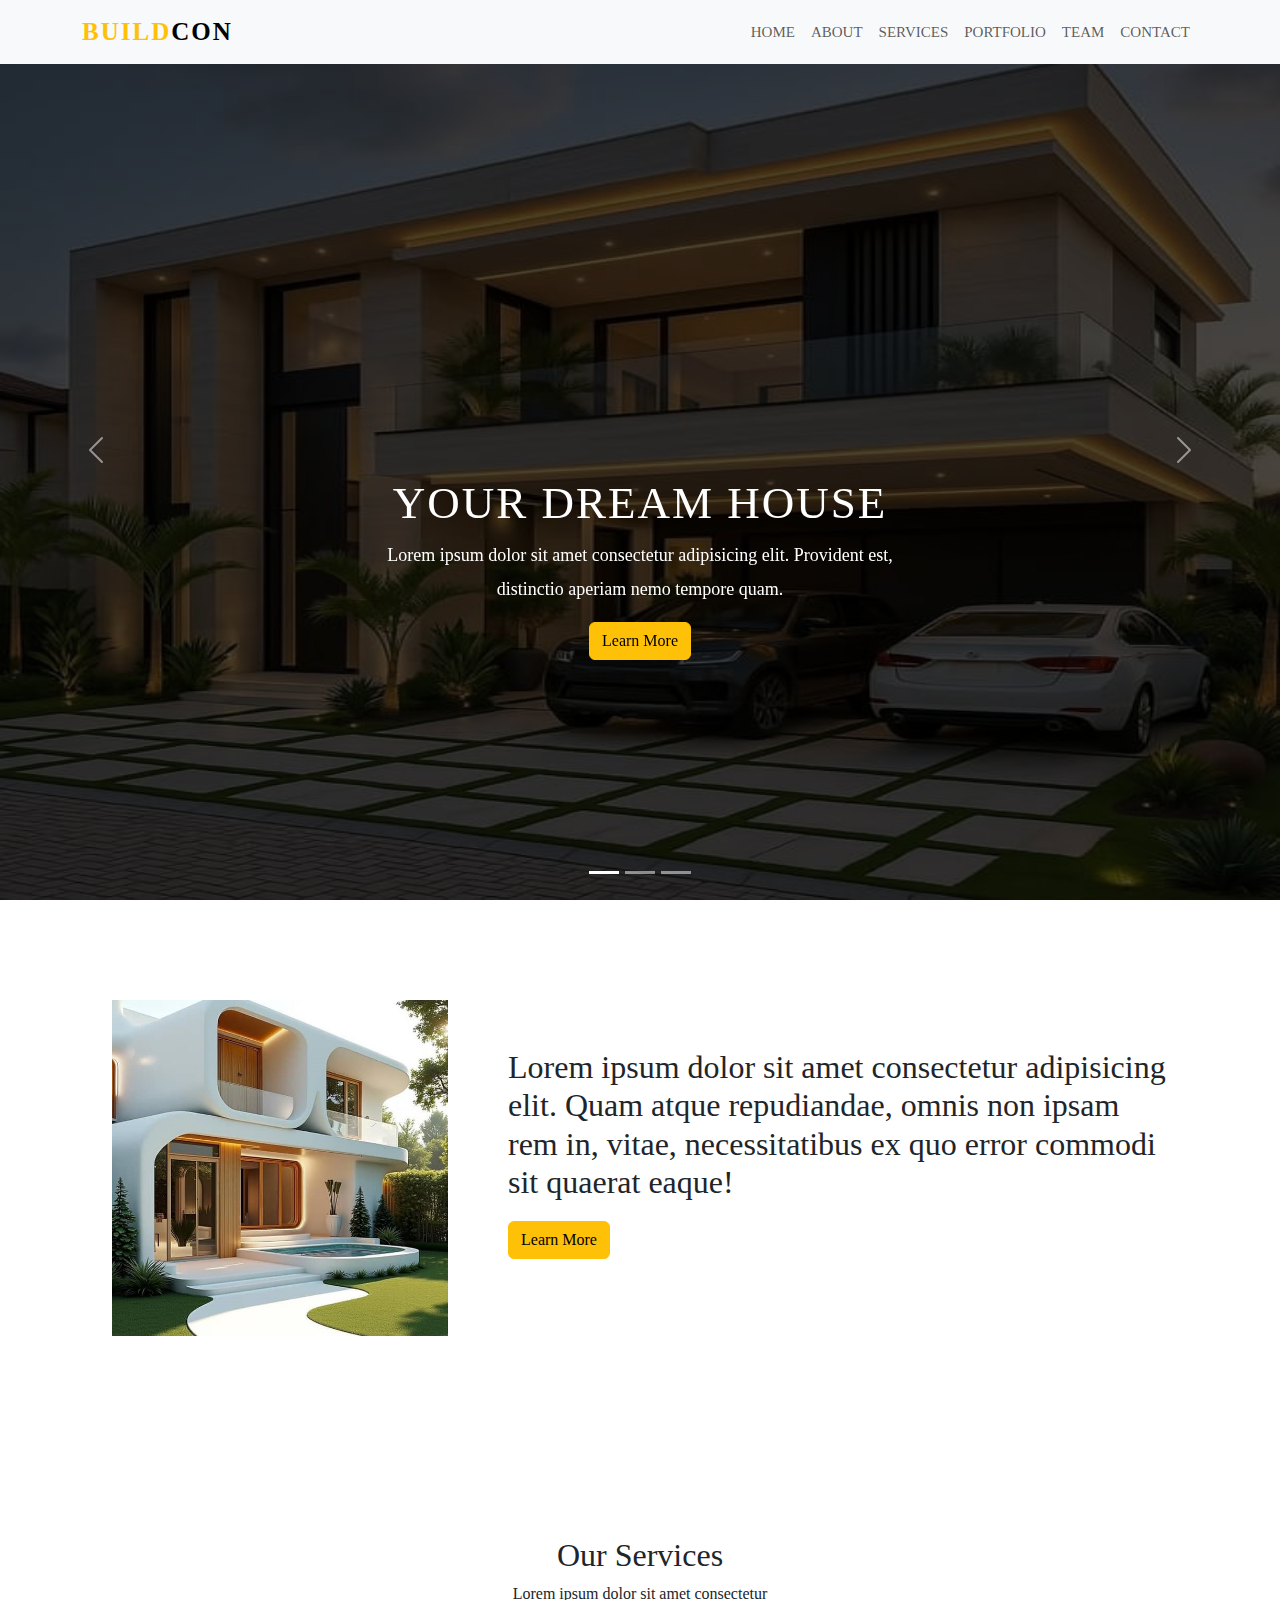
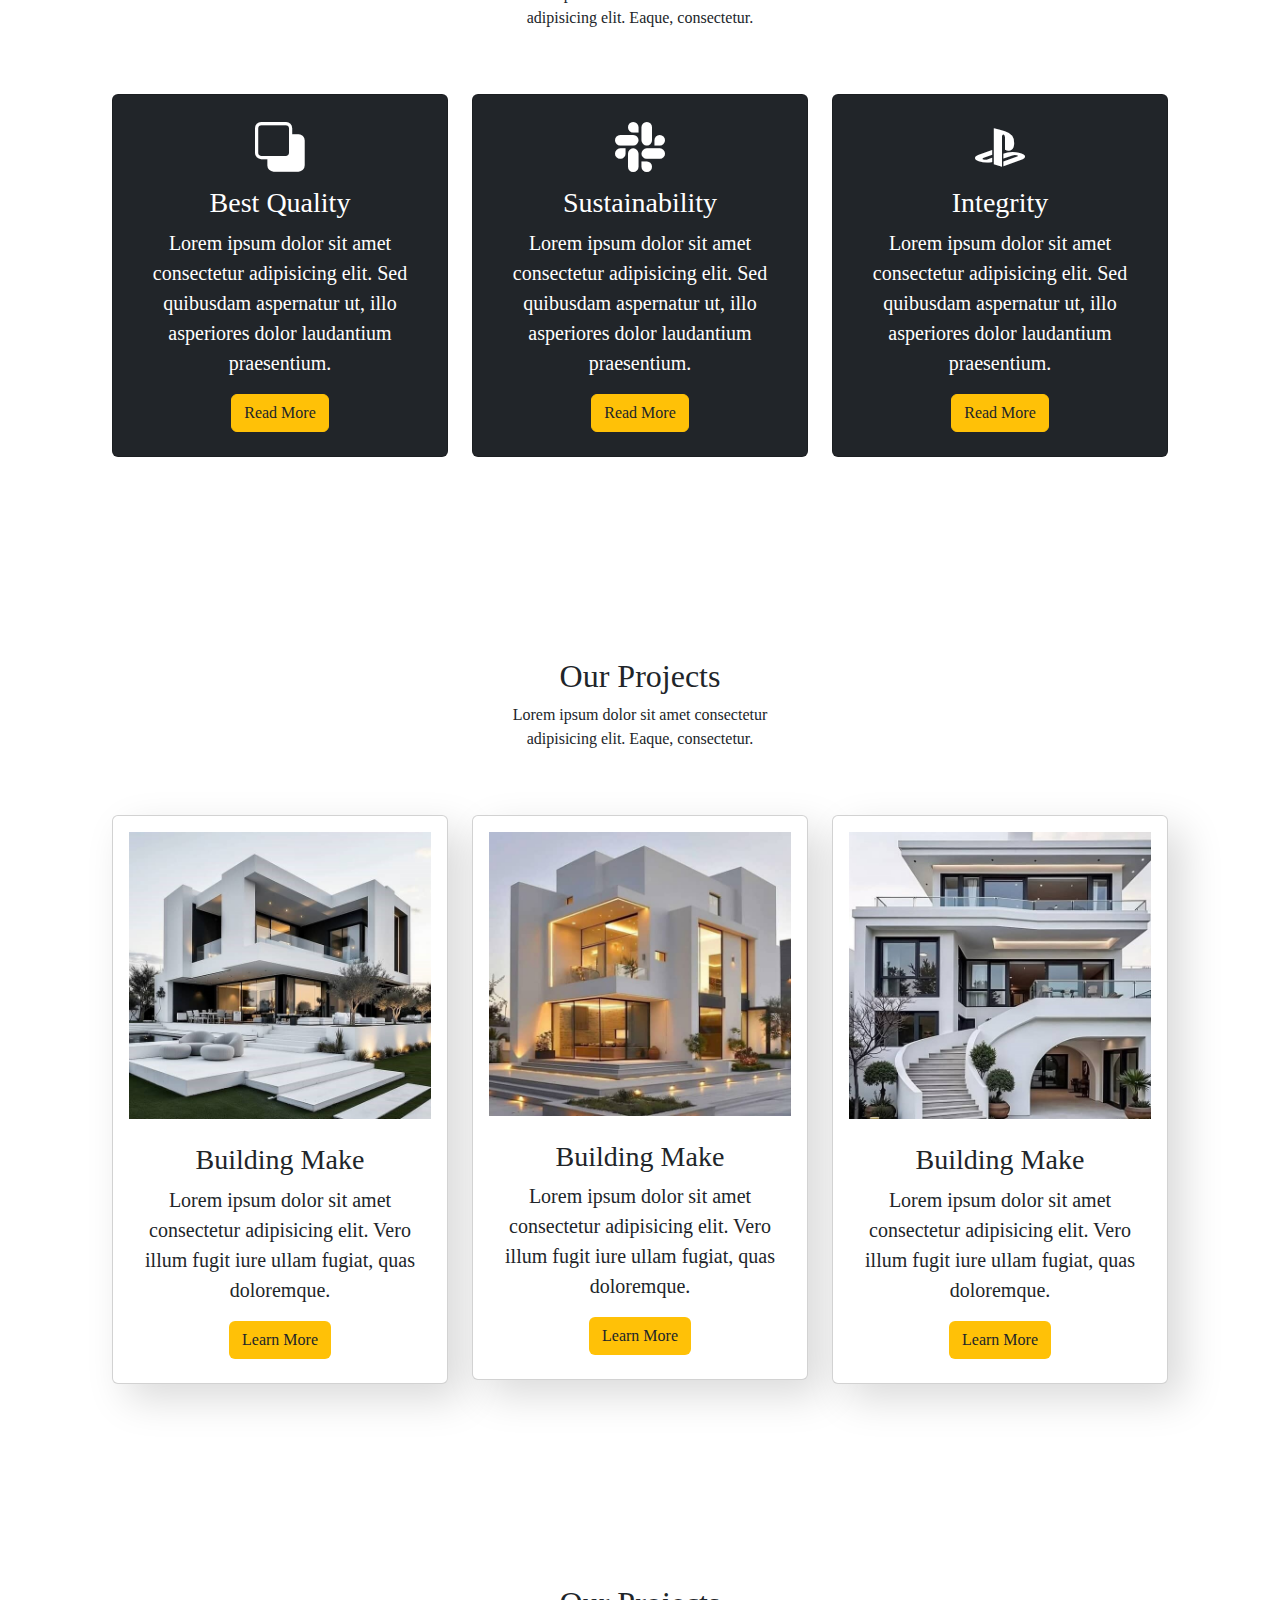
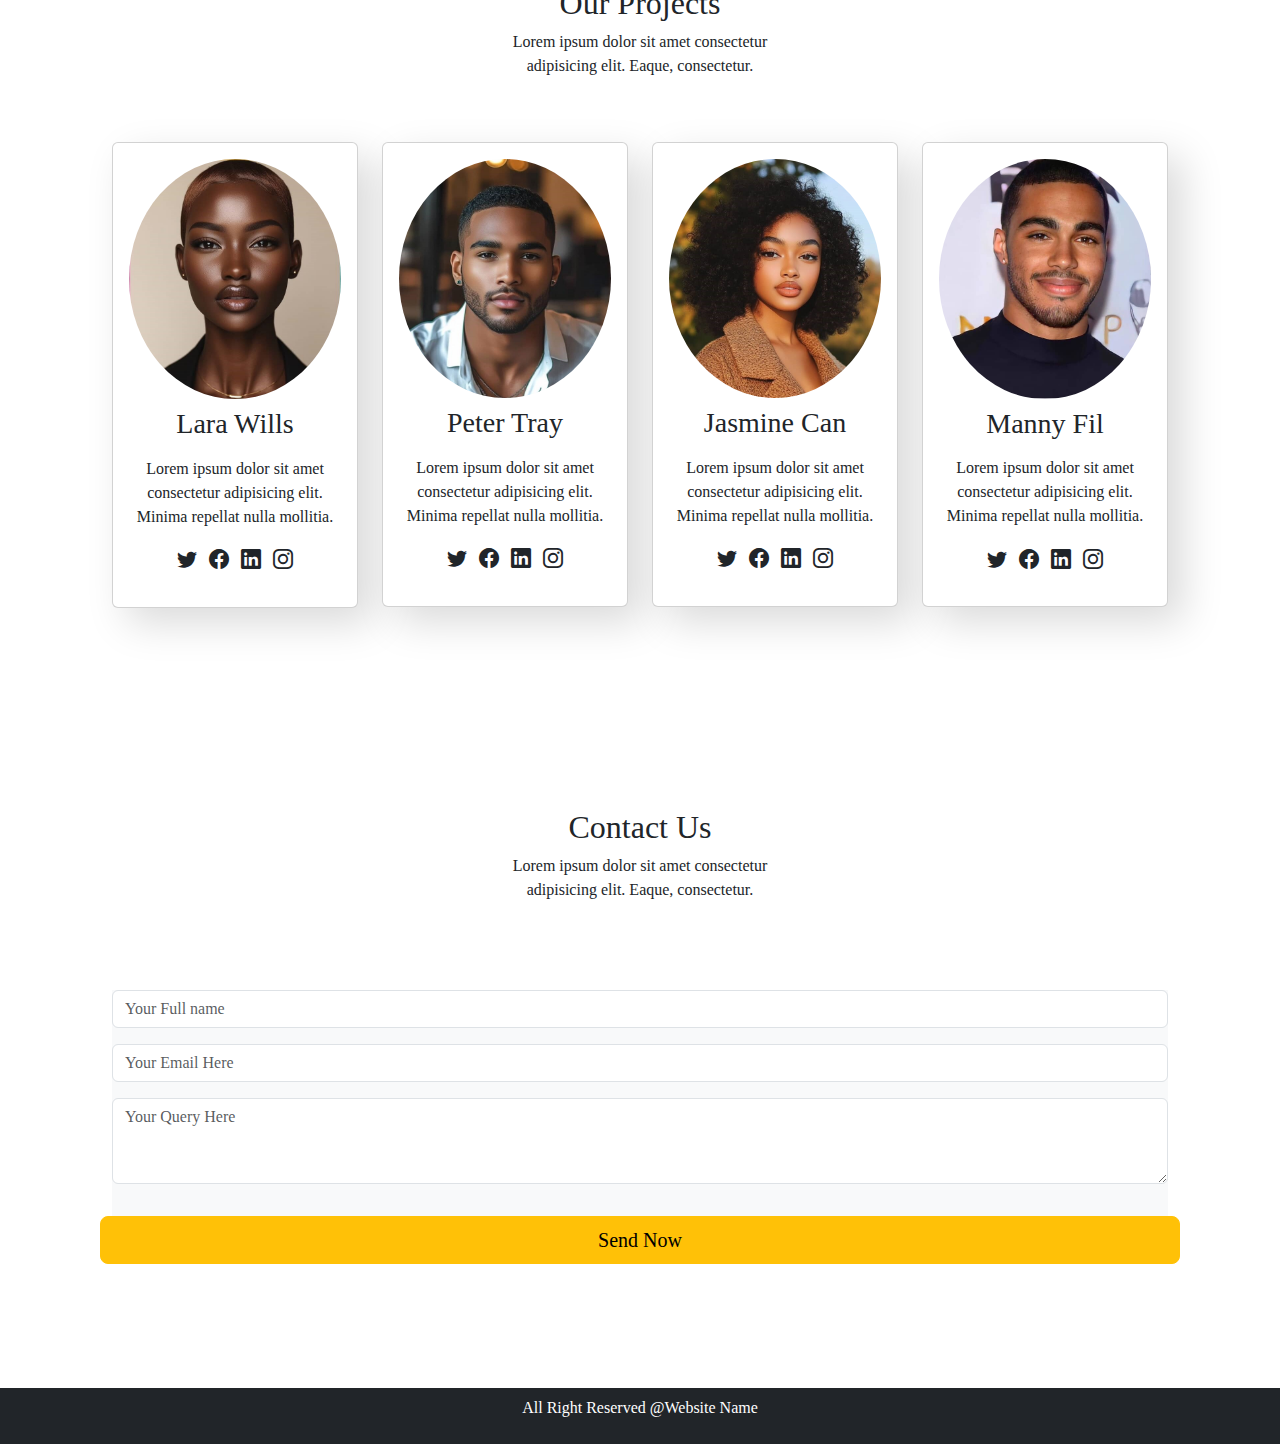
<file: Landing Page (Bootstrap 5)/index.html>
<!DOCTYPE html>
<html lang="en">

<head>
    <meta charset="UTF-8">
    <meta http-equiv="X-UA-Compatible" content="IE=edge">
    <meta name="viewport" content="width=device-width, initial-scale=1.0">
    <meta name="google-site-verification" content="3t9Nraxy8hgNpN5LmIPt0MOgnQA8vLtnd3qkjeCvx54" />
    <title>Bootstrap 5 Project</title>
    <link rel="stylesheet" href="https://cdn.jsdelivr.net/npm/bootstrap-icons@1.13.1/font/bootstrap-icons.min.css">
    <link href="https://cdn.jsdelivr.net/npm/bootstrap@5.1.3/dist/css/bootstrap.min.css" rel="stylesheet">
    <link rel="stylesheet" href="style.css">
</head>

<body>

    <nav class="navbar navbar-expand-lg navbar-light bg-light fixed-top">
        <div class="container">
            <a class="navbar-brand" href="#"><span class="text-warning">Build</span>Con</a>
            <button class="navbar-toggler" type="button" data-bs-toggle="collapse"
                data-bs-target="#navbarSupportedContent" aria-controls="navbarSupportedContent" aria-expanded="false"
                aria-label="Toggle navigation">
                <span class="navbar-toggler-icon"></span>
            </button>
            <div class="collapse navbar-collapse" id="navbarSupportedContent">
                <ul class="navbar-nav ms-auto mb-2 mb-lg-0">
                    <li class="nav-item">
                        <a class="nav-link" href="#home">Home</a>
                    </li>
                    <li class="nav-item">
                        <a class="nav-link" href="#about">About</a>
                    </li>
                    <li class="nav-item">
                        <a class="nav-link" href="#services">Services</a>
                    </li>
                    <li class="nav-item">
                        <a class="nav-link" href="#portfolio">Portfolio</a>
                    </li>
                    <li class="nav-item">
                        <a class="nav-link" href="#team">Team</a>
                    </li>
                    <li class="nav-item">
                        <a class="nav-link" href="#contact">Contact</a>
                    </li>

                </ul>

            </div>
        </div>
    </nav>


    <div id="carouselExampleCaptions" class="carousel slide">
        <div class="carousel-indicators">
            <button type="button" data-bs-target="#carouselExampleCaptions" data-bs-slide-to="0" class="active"
                aria-current="true" aria-label="Slide 1"></button>
            <button type="button" data-bs-target="#carouselExampleCaptions" data-bs-slide-to="1"
                aria-label="Slide 2"></button>
            <button type="button" data-bs-target="#carouselExampleCaptions" data-bs-slide-to="2"
                aria-label="Slide 3"></button>
        </div>
        <div class="carousel-inner">
            <div class="carousel-item active">
                <img src="img/home-1.jpg" class="d-block w-100" alt="...">
                <div class="carousel-caption">
                    <h5>Your Dream House</h5>
                    <p>Lorem ipsum dolor sit amet consectetur adipisicing elit. Provident est, distinctio aperiam nemo
                        tempore quam.</p>
                    <p><a href="#" class="btn btn-warning mt-3">Learn More</a></p>
                </div>
            </div>
            <div class="carousel-item">
                <img src="img/home-2.jpg" class="d-block w-100" alt="...">
                <div class="carousel-caption">
                    <h5>Always Dedicated</h5>
                    <p>Lorem ipsum dolor sit amet consectetur adipisicing elit. Provident est, distinctio aperiam nemo
                        tempore quam.</p>
                    <p><a href="#" class="btn btn-warning mt-3">Learn More</a></p>
                </div>
            </div>
            <div class="carousel-item">
                <img src="img/home-3.jpg" class="d-block w-100" alt="...">
                <div class="carousel-caption">
                    <h5>True Construction</h5>
                    <p>Lorem ipsum dolor sit amet consectetur adipisicing elit. Provident est, distinctio aperiam nemo
                        tempore quam.</p>
                    <p><a href="#" class="btn btn-warning mt-3">Learn More</a></p>
                </div>
            </div>
        </div>
        <button class="carousel-control-prev" type="button" data-bs-target="#carouselExampleCaptions"
            data-bs-slide="prev">
            <span class="carousel-control-prev-icon" aria-hidden="true"></span>
            <span class="visually-hidden">Previous</span>
        </button>
        <button class="carousel-control-next" type="button" data-bs-target="#carouselExampleCaptions"
            data-bs-slide="next">
            <span class="carousel-control-next-icon" aria-hidden="true"></span>
            <span class="visually-hidden">Next</span>
        </button>
    </div>

    <!-- about section -->

    <section id="about" class="about section-padding">
        <div class="container">
            <div class="row">
                <div class="col-lg-4 col-md-12 col-12">
                    <div class="about-img">
                        <img src="img/about.jpg" alt="" class="img-fluid">
                    </div>
                </div>
                <div class="col-lg-8 col-md-12 col-12 ps-lg-5 mt-md-5">
                    <div class="about-text">
                        <h2>Lorem ipsum dolor sit amet consectetur adipisicing elit. Quam atque repudiandae, omnis non
                            ipsam rem in, vitae, necessitatibus ex quo error commodi sit quaerat eaque!</p>
                            <a href="#" class="btn btn-warning">Learn More</a>
                    </div>
                </div>
            </div>
        </div>
    </section>

    <!-- services section -->

    <section id="services" class="services section-padding">
        <div class="container">
            <div class="row">
                <div class="col-md-12">
                    <div class="section-header text-center pb-5">
                        <h2>Our Services</h2>
                        <p>Lorem ipsum dolor sit amet consectetur <br>adipisicing elit. Eaque, consectetur.</p>
                    </div>
                </div>
            </div>

            <div class="row">
                <div class="col-12 col-md-12 col-lg-4">
                    <div class="card text-white text-center bg-dark pb-2">
                        <div class="card-body">
                            <i class="bi bi-subtract"></i>
                            <h3 class="card-title">Best Quality</h3>
                            <p class="lead">Lorem ipsum dolor sit amet consectetur adipisicing elit. Sed quibusdam
                                aspernatur ut, illo asperiores dolor laudantium praesentium.</p>
                            <button class="btn btn-warning text-dark">Read More</button>
                        </div>
                    </div>
                </div>
                <div class="col-12 col-md-12 col-lg-4">
                    <div class="card text-white text-center bg-dark pb-2">
                        <div class="card-body">
                            <i class="bi bi-slack"></i>
                            <h3 class="card-title">Sustainability</h3>
                            <p class="lead">Lorem ipsum dolor sit amet consectetur adipisicing elit. Sed quibusdam
                                aspernatur ut, illo asperiores dolor laudantium praesentium.</p>
                            <button class="btn btn-warning text-dark">Read More</button>
                        </div>
                    </div>
                </div>
                <div class="col-12 col-md-12 col-lg-4">
                    <div class="card text-white text-center bg-dark pb-2">
                        <div class="card-body">
                            <i class="bi bi-playstation"></i>
                            <h3 class="card-title">Integrity</h3>
                            <p class="lead">Lorem ipsum dolor sit amet consectetur adipisicing elit. Sed quibusdam
                                aspernatur ut, illo asperiores dolor laudantium praesentium.</p>
                            <button class="btn btn-warning text-dark">Read More</button>
                        </div>
                    </div>
                </div>
            </div>
        </div>
    </section>

    <!-- portfolio section -->

    <section id="portfolio" class="portfolio section-padding">
        <div class="container">
            <div class="row">
                <div class="col-md-12">
                    <div class="section-header text-center pb-5">
                        <h2>Our Projects</h2>
                        <p>Lorem ipsum dolor sit amet consectetur <br>adipisicing elit. Eaque, consectetur.</p>
                    </div>
                </div>
            </div>

            <div class="row">
                <div class="col-12 col-md-12 col-lg-4">
                    <div class="card text-center bg-white pb-2">
                        <div class="card-body text-dark">
                            <div class="img-area mb-4">
                                <img src="img/project-1.jpg" alt="" class="img-fluid">
                            </div>
                            <h3 class="card-title">Building Make</h3>
                            <p class="lead">Lorem ipsum dolor sit amet consectetur adipisicing elit. Vero illum fugit
                                iure ullam fugiat, quas doloremque.</p>
                            <button class="btn bg-warning text-dark">Learn More</button>
                        </div>
                    </div>
                </div>
                <div class="col-12 col-md-12 col-lg-4">
                    <div class="card text-center bg-white pb-2">
                        <div class="card-body text-dark">
                            <div class="img-area mb-4">
                                <img src="img/project-2.jpg" alt="" class="img-fluid">
                            </div>
                            <h3 class="card-title">Building Make</h3>
                            <p class="lead">Lorem ipsum dolor sit amet consectetur adipisicing elit. Vero illum fugit
                                iure ullam fugiat, quas doloremque.</p>
                            <button class="btn bg-warning text-dark">Learn More</button>
                        </div>
                    </div>
                </div>
                <div class="col-12 col-md-12 col-lg-4">
                    <div class="card text-center bg-white pb-2">
                        <div class="card-body text-dark">
                            <div class="img-area mb-4">
                                <img src="img/project-3.jpg" alt="" class="img-fluid">
                            </div>
                            <h3 class="card-title">Building Make</h3>
                            <p class="lead">Lorem ipsum dolor sit amet consectetur adipisicing elit. Vero illum fugit
                                iure ullam fugiat, quas doloremque.</p>
                            <button class="btn bg-warning text-dark">Learn More</button>
                        </div>
                    </div>
                </div>
            </div>
        </div>
    </section>

    <!-- team section -->

    <section id="team" class="team section-padding">
        <div class="container">
            <div class="row">
                <div class="col-md-12">
                    <div class="section-header text-center pb-5">
                        <h2>Our Projects</h2>
                        <p>Lorem ipsum dolor sit amet consectetur <br>adipisicing elit. Eaque, consectetur.</p>
                    </div>
                </div>
            </div>
            <div class="row">
                <div class="col-12 col-md-6 col-lg-3">
                    <div class="card text-center">
                        <div class="card-body">
                            <img src="img/Team-1.jpg" alt="" class="img-fluid rounded-circle">
                            <h3 class="card-title py-2">Lara Wills</h3>
                            <p class="card-text">Lorem ipsum dolor sit amet consectetur adipisicing elit. Minima
                                repellat nulla mollitia.</p>

                            <p class="socials">
                                <i class="bi bi-twitter text-dark mx-1"></i>
                                <i class="bi bi-facebook text-dark mx-1"></i>
                                <i class="bi bi-linkedin text-dark mx-1"></i>
                                <i class="bi bi-instagram text-dark mx-1"></i>
                            </p>
                        </div>
                    </div>
                </div>
                <div class="col-12 col-md-6 col-lg-3">
                    <div class="card text-center">
                        <div class="card-body">
                            <img src="img/Team-2.jpg" alt="" class="img-fluid rounded-circle">
                            <h3 class="card-title py-2">Peter Tray</h3>
                            <p class="card-text">Lorem ipsum dolor sit amet consectetur adipisicing elit. Minima
                                repellat nulla mollitia.</p>

                            <p class="socials">
                                <i class="bi bi-twitter text-dark mx-1"></i>
                                <i class="bi bi-facebook text-dark mx-1"></i>
                                <i class="bi bi-linkedin text-dark mx-1"></i>
                                <i class="bi bi-instagram text-dark mx-1"></i>
                            </p>
                        </div>
                    </div>
                </div>
                <div class="col-12 col-md-6 col-lg-3">
                    <div class="card text-center">
                        <div class="card-body">
                            <img src="img/Team-3.jpg" alt="" class="img-fluid rounded-circle">
                            <h3 class="card-title py-2">Jasmine Can</h3>
                            <p class="card-text">Lorem ipsum dolor sit amet consectetur adipisicing elit. Minima
                                repellat nulla mollitia.</p>

                            <p class="socials">
                                <i class="bi bi-twitter text-dark mx-1"></i>
                                <i class="bi bi-facebook text-dark mx-1"></i>
                                <i class="bi bi-linkedin text-dark mx-1"></i>
                                <i class="bi bi-instagram text-dark mx-1"></i>
                            </p>
                        </div>
                    </div>
                </div>
                <div class="col-12 col-md-6 col-lg-3">
                    <div class="card text-center">
                        <div class="card-body">
                            <img src="img/Team-4.jpg" alt="" class="img-fluid rounded-circle">
                            <h3 class="card-title py-2">Manny Fil</h3>
                            <p class="card-text">Lorem ipsum dolor sit amet consectetur adipisicing elit. Minima
                                repellat nulla mollitia.</p>

                            <p class="socials">
                                <i class="bi bi-twitter text-dark mx-1"></i>
                                <i class="bi bi-facebook text-dark mx-1"></i>
                                <i class="bi bi-linkedin text-dark mx-1"></i>
                                <i class="bi bi-instagram text-dark mx-1"></i>
                            </p>
                        </div>
                    </div>
                </div>
            </div>
        </div>
    </section>
    <!-- contact section -->

    <section id="contact" class="contact section-padding">
        <div class="container">
            <div class="row">
                <div class="col-md-12">
                    <div class="section-header text-center pb-5">
                        <h2>Contact Us</h2>
                        <p>Lorem ipsum dolor sit amet consectetur <br>adipisicing elit. Eaque, consectetur.</p>
                    </div>
                </div>
            </div>

            <div class="row m-0">
                <div class="col-md-12 p-0 pt-4 pb-4">
                    <form action="#" class="bg-light p-4.m-auto">
                        <div class="row">
                            <div class="col-md-12">
                                <div class="mb-3">
                                    <input type="text" class="form-control" required placeholder="Your Full name">
                                </div>
                            </div>
                            <div class="col-md-12">
                                <div class="mb-3">
                                    <input type="email" class="form-control" required placeholder="Your Email Here">
                                </div>
                            </div>
                            <div class="col-md-12">
                                <div class="mb-3">
                                    <textarea rows="3" required class="form-control"
                                        placeholder="Your Query Here"></textarea>
                                </div>
                            </div>

                            <button class="btn btn-warning btn-lg btn-block mt-3">Send Now</button>
                        </div>
                    </form>
                </div>
            </div>
        </div>
    </section>

    <!-- footer -->
    <footer class="bg-dark p-2 text-center">
        <div class="container">
            <p class="text-white">All Right Reserved @Website Name</p>
        </div>
    </footer>





    <script src="https://cdn/jsdelivr.net/npm/bootstrap@5.1.3/dist/js/bootstrap.bundle.min.js"></script>
</body>

</html>
</file>
<file: Landing Page (Bootstrap 5)/style.css>
* {
    font-family: montserrat;
}
body {
    background: f1fbff;
}
.section-padding {
    padding: 100px;
}
.carousel-item {
    height: 100vh;
    min-height: 300px;
}
.carousel-caption {
    bottom: 220px;
    z-index: 2;
}
.carousel-caption h5 {
    font-size: 45px;
    text-transform: uppercase;
    letter-spacing: 2px;
    margin-top: 25px;
}
.carousel-caption p {
    width: 60%;
    margin: auto;
    font-size: 18px;
    line-height: 1.9;
}
.carousel-inner::before {
    content: '';
    position: absolute;
    width: 100%;
    height: 100%;
    top: 0;
    left: 0;
    background: rgba(0, 0, 0, 0.7);
    z-index: 1;
}
.navbar-nav a {
    font-size: 15px;
    text-transform: uppercase;
    font-weight: 500;
}
.navbar-light .navbar-brand {
    color: #000;
    font-size: 25px;
    text-transform: uppercase;
    font-weight: 700;
    letter-spacing: 2px;
}
.navbar-light .navbar-brand:focus,
.navbar-light ,.navbar-brand:hover{
    color: #000;
}
.navbar-light .navbar-nav .navbar-link{
    color: #000;
}
.w-100{
    height: 100vh;
}

.services .card-body i{
    font-size: 50px;
}

.team .card-body i{
    font-size: 20px;
}
.portfolio .card{
    box-shadow: 15px 15px 40px rgba(0,0,0,0.15);
}
.team .card{
    box-shadow: 15px 15px 40px rgba(0,0,0,0.15);
}



/* === responsive css === */

@media only screen and (min-width: 768px) and (max-width: 991px){
    .carousel-caption{
        bottom: 370px;
    }
    .carousel-caption p{
        width: 100%;
    }
    .card{
        margin-bottom: 30px;
    }
    .img-area img{
        width: 100%;
    }
}

@media only screen and (max-width: 767px){
    .navbar-nav{
        text-align: center;
    }
    .carousel-caption{
        bottom: 125px;
    }
    .carousel-caption h5{
        font-size: 15px;
    }
    .carousel-caption a{
        padding: 10px 15px;
    }
    .carousel-caption p{
        width: 100%;
        line-height: 1.6;
        font-size: 12px;
    }
    .about-text{
        padding-top: 50px;
    }
    .card{
        margin-bottom: 30px;
    }
}
</file>
